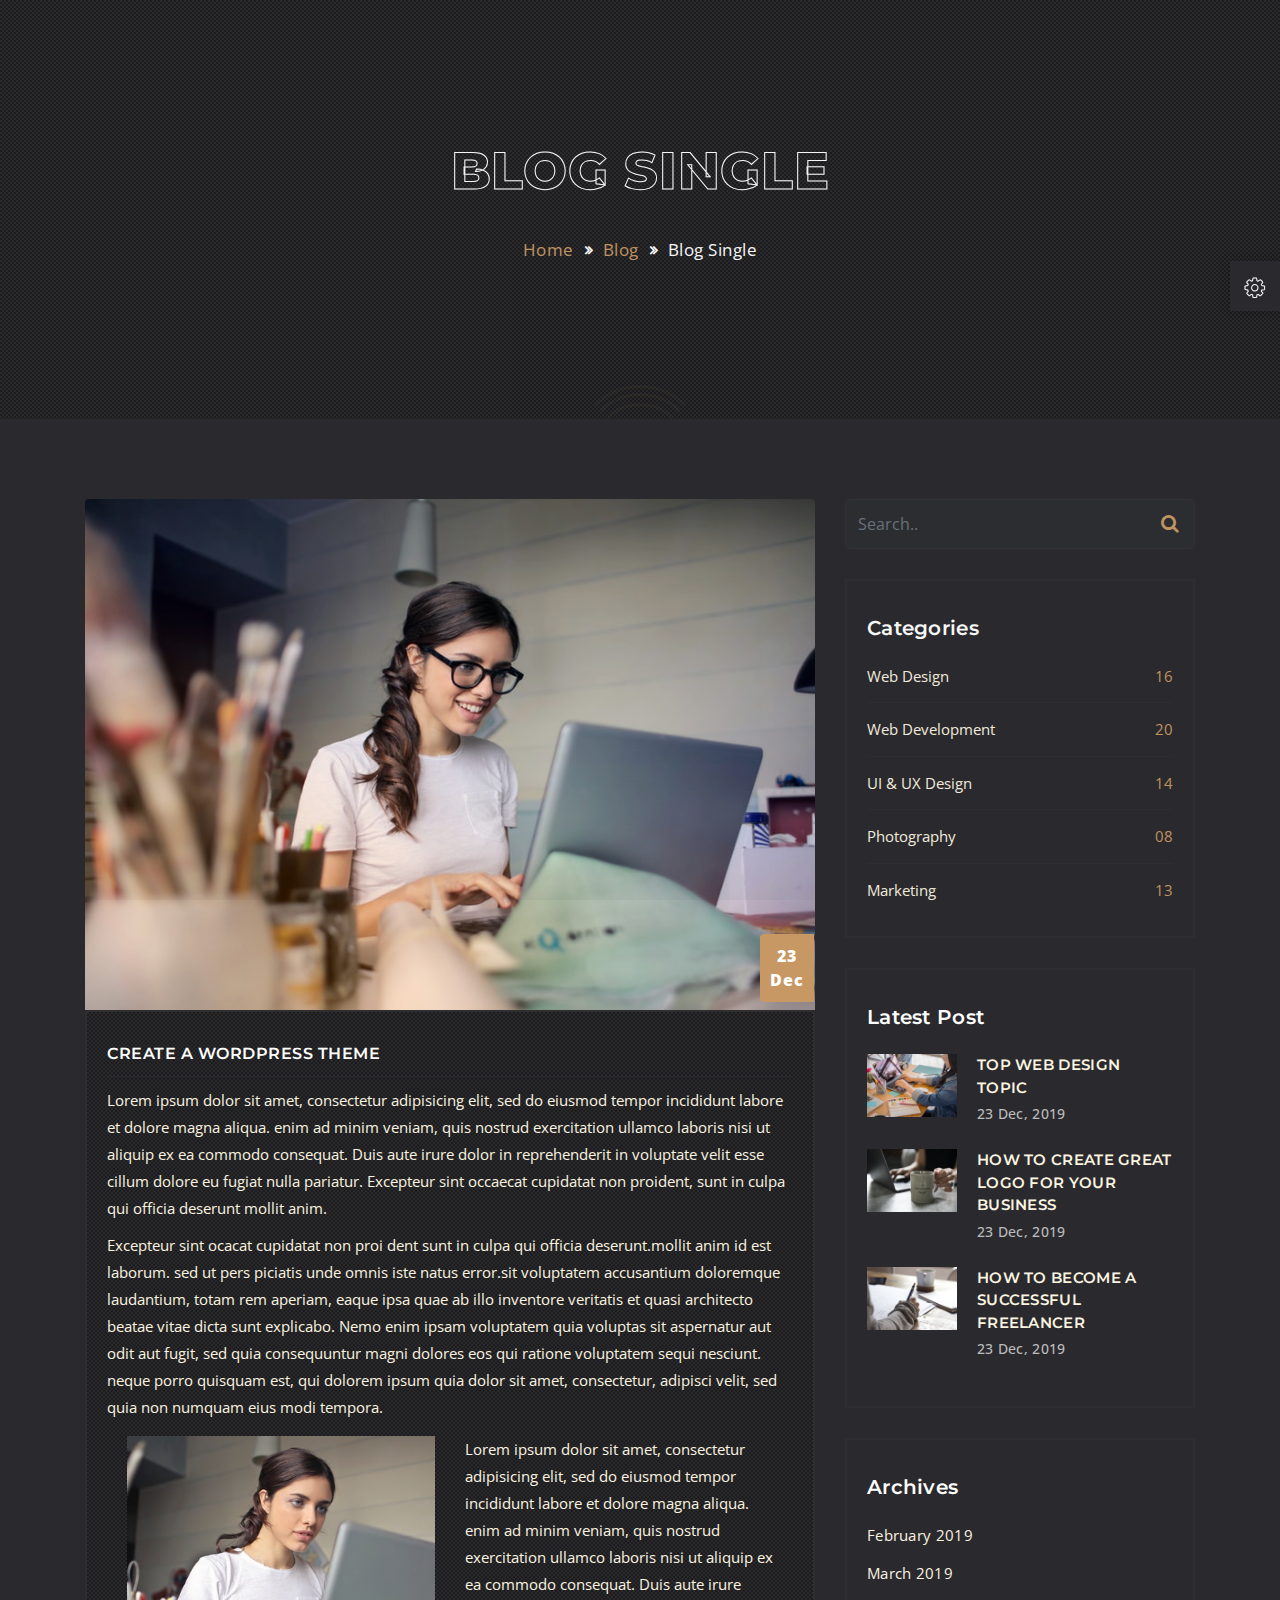
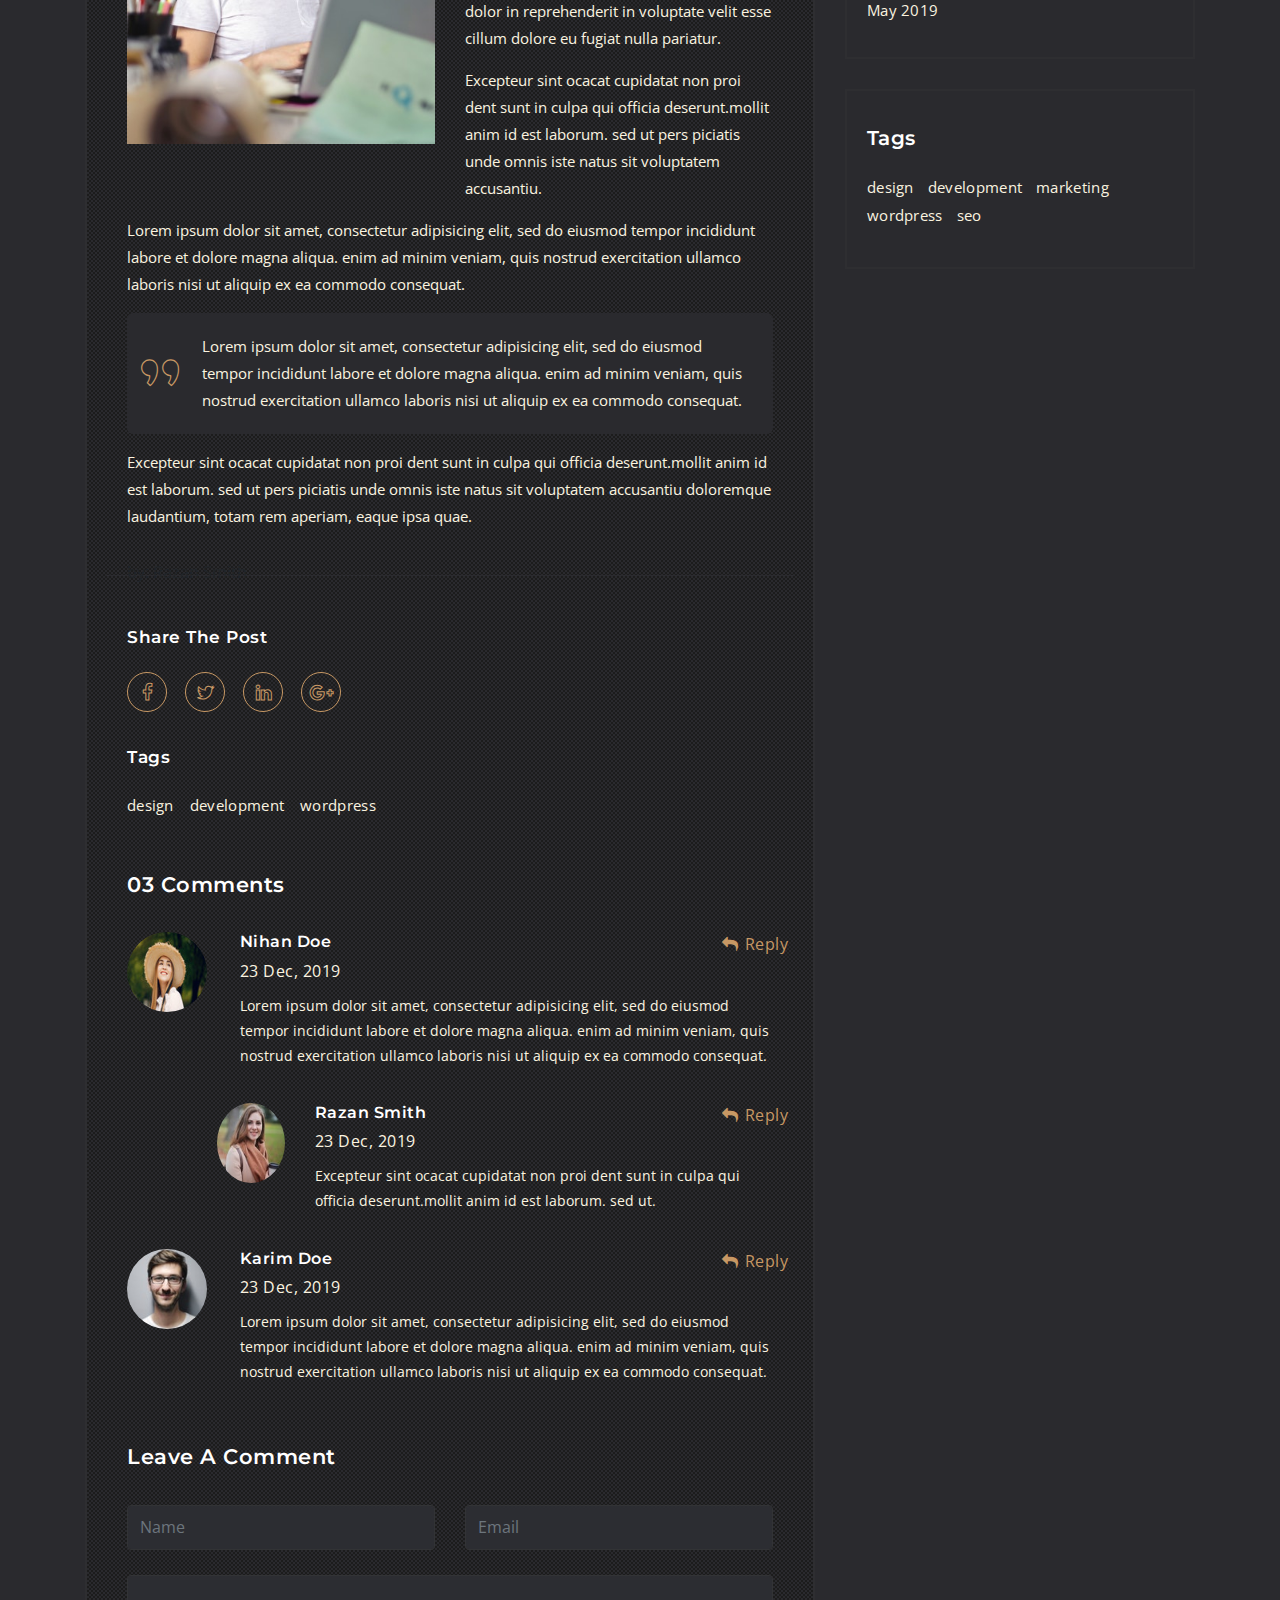
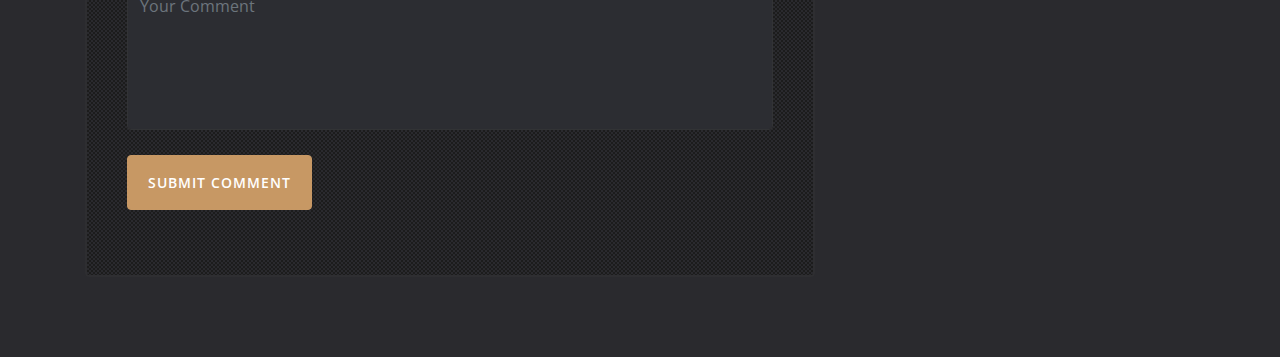
<file: blog-single.html>
<!DOCTYPE html>
<html lang="en">
    
<!-- Mirrored from hasnaanajmi.com/env/Evet/blog-single.html by HTTrack Website Copier/3.x [XR&CO'2014], Wed, 10 Aug 2022 07:41:16 GMT -->
<head>
        <meta charset="utf-8">
        <meta http-equiv="X-UA-Compatible" content="IE=edge">
        <meta name="viewport" content="width=device-width, initial-scale=1">
        <meta name="description" content="Evet - Personal Portfolio">
        <meta name="keywords" content="Html, Css, jQuery, JavaScript, Evet, responsive, onepage, personal, Portfolio, design, creative, template">
        
        <!-- Title -->
        <title>Evet - Personal Portfolio</title>
        <!-- Favicon --> 
        <link rel="icon" href="images/icon.png">
        <!-- Google Fonts -->
        <link rel="stylesheet" href="https://fonts.googleapis.com/css?family=Open+Sans:400,600,700">
        <link rel="stylesheet" href="https://fonts.googleapis.com/css?family=Montserrat:300,400,600,800">
                
        <!-- Font Awesome Css -->
        <link rel="stylesheet" href="css/font-awesome.min.css">
		<!-- Flaticon -->
        <link rel="stylesheet" href="fonts/flaticon.css">
        <!-- Bootstrap 4 Css -->
        <link rel="stylesheet" href="css/bootstrap.min.css">
        <!-- Main Style Css -->
        <link rel="stylesheet" href="css/main.css">
		<!-- Inner Pages Style Css -->
        <link rel="stylesheet" href="css/inner-pages.css">
		<!-- Colors Css -->
        <link rel="stylesheet" href="css/colors/gold_color.css">
        
        <!--[if lt IE 9]>
        <script src="js/html5shiv.min.js"></script>
        <script src="js/respond.min.js"></script>
        <![endif]-->
       
    </head>
    <body>
        
        <!-- ========== Start Loading ========== -->
        
        <div class="preloader">
            <div class="loading-inner">
            </div>
        </div>

        <!-- ========== End Loading ========== -->
		
		<!-- ========== Start Color Switcher ========== -->
        
        <div class="switch-button"><i class="fa fa-cog fa-spin"></i></div>
        <div class="switched-styles">
            <h4>Color Switcher</h4>
            <ul class="list-unstyled">
                <li data-color="gold"></li>
                <li data-color="yellow"></li>
                <li data-color="orange"></li>
                <li data-color="green"></li>
                <li data-color="red"></li>
                <li data-color="blue"></li>
                <li data-color="purble"></li>
                <li data-color="rose"></li>
            </ul>
            <div class="hide-button">&times;</div>
        </div>
        
        <!-- ========== End Color Switcher ========== -->
        
        <!-- ========== Start Page Title ========== -->

        <div class="page-title" id="page-title">
				<div class="container">
				<div class="content">
					<h2>Blog Single</h2>
                    <ul class="list-unstyled">
                        <li><a href="index-2.html">Home</a></li>
                        <li class="two"><a href="blog.html">Blog</a></li>
                        <li>Blog Single</li>
                    </ul>
				</div>
			</div>
        </div>

        <!-- ========== End Page Title ========== -->
		
		<!-- ========== Start Blog single ========== -->
        
        <div class="blog" id="blog">
            <div class="container">
				<div class="row">
					<div class="col-lg-8 col-sm-12">
						<div class="blog-single">
							<div class="post">
								<!-- Post Image -->
								<div class="post-img">
									<img src="images/blog/1.jpg" class="img-fluid" alt="">
								</div>
								<!-- Post Content -->
								<div class="post-content">
									<div class="post-title">
										<a href="#"><h4>Create a wordpress theme</h4></a>
									</div>
									<div class="post-text">
										<p>Lorem ipsum dolor sit amet, consectetur adipisicing elit, sed do eiusmod tempor incididunt labore et dolore magna aliqua. enim ad minim veniam, quis nostrud exercitation ullamco laboris nisi ut aliquip ex ea commodo consequat. Duis aute irure dolor in reprehenderit in voluptate velit esse cillum dolore eu fugiat nulla pariatur. Excepteur sint occaecat cupidatat non proident, sunt in culpa qui officia deserunt mollit anim.</p>
										<p>Excepteur sint ocacat cupidatat non proi dent sunt in culpa qui officia deserunt.mollit anim id est laborum. sed ut pers piciatis unde omnis iste natus error.sit voluptatem accusantium doloremque laudantium, totam rem aperiam, eaque ipsa quae ab illo inventore veritatis et quasi architecto beatae vitae dicta sunt explicabo. Nemo enim ipsam voluptatem quia voluptas sit aspernatur aut odit aut fugit, sed quia consequuntur magni dolores eos qui ratione voluptatem sequi nesciunt. neque porro quisquam est, qui dolorem ipsum quia dolor sit amet, consectetur, adipisci velit, sed quia non numquam eius modi tempora.</p>
									</div>
									<div class="more-details">
										<div class="row">
											<div class="col-sm-6 col-xs-12">
												<div class="image">
													<img src="images/blog/5.jpg" class="img-fluid" alt="">
												</div>
											</div>
											<div class="col-sm-6 col-xs-12">
												<p>Lorem ipsum dolor sit amet, consectetur adipisicing elit, sed do eiusmod tempor incididunt labore et dolore magna aliqua. enim ad minim veniam, quis nostrud exercitation ullamco laboris nisi ut aliquip ex ea commodo consequat. Duis aute irure dolor in reprehenderit in voluptate velit esse cillum dolore eu fugiat nulla pariatur.</p>
												<p>Excepteur sint ocacat cupidatat non proi dent sunt in culpa qui officia deserunt.mollit anim id est laborum. sed ut pers piciatis unde omnis iste natus sit voluptatem accusantiu.</p>
											</div>
										</div>
										<p>Lorem ipsum dolor sit amet, consectetur adipisicing elit, sed do eiusmod tempor incididunt labore et dolore magna aliqua. enim ad minim veniam, quis nostrud exercitation ullamco laboris nisi ut aliquip ex ea commodo consequat.</p>
										<blockquote>
											<i class="flaticon-right-quote"></i>
											<p>Lorem ipsum dolor sit amet, consectetur adipisicing elit, sed do eiusmod tempor incididunt labore et dolore magna aliqua. enim ad minim veniam, quis nostrud exercitation ullamco laboris nisi ut aliquip ex ea commodo consequat.</p>
										</blockquote>
										<p>Excepteur sint ocacat cupidatat non proi dent sunt in culpa qui officia deserunt.mollit anim id est laborum. sed ut pers piciatis unde omnis iste natus sit voluptatem accusantiu doloremque laudantium, totam rem aperiam, eaque ipsa quae.</p>
									</div>
									<ul class="post-info list-unstyled">
										<li class="pull-left">by: <span>Razan Smith</span></li>
									</ul>
									<div class="post-date"><span>23</span>Dec</div>
									<div class="post-footer">
										<div class="post-share">
											<h5>Share The Post</h5>
											<ul class="list-unstyled social-media">
												<li><a href="#"><i class="fa fa-facebook"></i></a></li>
												<li><a href="#"><i class="fa fa-twitter"></i></a></li>
												<li><a href="#"><i class="fa fa-linkedin"></i></a></li>
												<li><a href="#"><i class="fa fa-google-plus"></i></a></li>
											</ul>
										</div>
										<div class="post-tags">
											<h5>Tags</h5>
											<ul class="tags-list list-unstyled">
												<li>
													<a href="#">design</a>
												</li>
												<li>
													<a href="#">development</a>
												</li>
												<li>
													<a href="#">wordpress</a>
												</li>
											</ul>
										</div>
									</div>
									<div class="post-comments">
										<h3>03 Comments</h3>
										<div class="post-comment">
											<div class="row">
												<div class="col-sm-2">
													<div class="comment-image">
														<img src="images/comments/1.jpg" class="img-fluid" alt="">
													</div>
												</div>
												<div class="col-sm-10">
													<h4>Nihan Doe</h4>
													<span>23 Dec, 2019</span>
													<a class="reply-btn" href="#"><i class="fa fa-reply"></i>Reply</a>
													<p>Lorem ipsum dolor sit amet, consectetur adipisicing elit, sed do eiusmod tempor incididunt labore et dolore magna aliqua. enim ad minim veniam, quis nostrud exercitation ullamco laboris nisi ut aliquip ex ea commodo consequat.</p>
												</div>
											</div>
										</div>
										<div class="post-comment reply">
											<div class="row">
												<div class="col-sm-2">
													<div class="comment-image">
														<img src="images/comments/2.jpg" class="img-fluid" alt="">
													</div>
												</div>
												<div class="col-sm-10">
													<h4>Razan Smith</h4>
													<span>23 Dec, 2019</span>
													<a class="reply-btn" href="#"><i class="fa fa-reply"></i>Reply</a>
													<p>Excepteur sint ocacat cupidatat non proi dent sunt in culpa qui officia deserunt.mollit anim id est laborum. sed ut.</p>
												</div>
											</div>
										</div>
										<div class="post-comment">
											<div class="row">
												<div class="col-sm-2">
													<div class="comment-image">
														<img src="images/comments/3.jpg" class="img-fluid" alt="">
													</div>
												</div>
												<div class="col-sm-10">
													<h4>Karim Doe</h4>
													<span>23 Dec, 2019</span>
													<a class="reply-btn" href="#"><i class="fa fa-reply"></i>Reply</a>
													<p>Lorem ipsum dolor sit amet, consectetur adipisicing elit, sed do eiusmod tempor incididunt labore et dolore magna aliqua. enim ad minim veniam, quis nostrud exercitation ullamco laboris nisi ut aliquip ex ea commodo consequat.</p>
												</div>
											</div>
										</div>
									</div>
									<div class="post-form">
										<h3>Leave a Comment</h3>
										<form action="#" method="post">
											<div class="row">
												<div class="col-sm-6 col-xs-12">
													<div class="form-group">
														<input type="text" class="form-control" name="name" placeholder="Name" required>
													</div>
												</div>
												<div class="col-sm-6 col-xs-12">
													<div class="form-group">
														<input type="email" class="form-control" name="email" placeholder="Email" required>
													</div>
												</div>
												<div class="col-sm-12 col-xs-12">
													<div class="form-group">
														<textarea class="form-control" name="message" placeholder="Your Comment" required></textarea>
													</div>
												</div>
												<div class="col-sm-12 col-xs-12">
													<button class="main-btn" type="submit" name="comment">Submit Comment</button>
												</div>
											</div>
										</form>
									</div>
								</div>
							</div>
						</div>
					</div>
					<div class="col-lg-4 col-sm-12">
						<div class="blog-sidebar">
							<div class="sidebar-search">
								<form action="#" method="post">
									<div class="form-group">
										<input type="search" class="form-control" name="search-field" placeholder="Search.." required>
										<button class="search-btn" type="submit"><i class="fa fa-search"></i></button>
									</div>
								</form>
							</div>
							<div class="sidebar-categories">
								<h4>Categories</h4>
								<ul class="categories-list list-unstyled">
									<li>
										<a href="#">Web Design <span>16</span></a>
									</li>
									<li>
										<a href="#">Web Development <span>20</span></a>
									</li>
									<li>
										<a href="#">UI &amp; UX Design <span>14</span></a>
									</li>
									<li>
										<a href="#">Photography <span>08</span></a>
									</li>
									<li>
										<a href="#">Marketing <span>13</span></a>
									</li>
								</ul>
							</div>
							<div class="sidebar-posts">
								<h4>Latest Post</h4>
								<div class="post-inner">
									<div class="post-image">
										<img class="img-fluid" src="images/blog/2.jpg" alt>
									</div>
									<div class="post-info">
										<h5><a href="#">Top Web Design Topic</a></h5>
										<p>23 Dec, 2019</p>
									</div>
								</div>
								<div class="post-inner">
									<div class="post-image">
										<img class="img-fluid" src="images/blog/3.jpg" alt>
									</div>
									<div class="post-info">
										<h5><a href="#">How to create great logo for your business</a></h5>
										<p>23 Dec, 2019</p>
									</div>
								</div>
								<div class="post-inner">
									<div class="post-image">
										<img class="img-fluid" src="images/blog/4.jpg" alt>
									</div>
									<div class="post-info">
										<h5><a href="#">How to become a successful freelancer</a></h5>
										<p>23 Dec, 2019</p>
									</div>
								</div>
							</div>
							<div class="sidebar-archives">
								<h4>Archives</h4>
								<ul class="archives-list list-unstyled">
									<li>
										<a href="#">February 2019</a>
									</li>
									<li>
										<a href="#">March 2019</a>
									</li>
									<li>
										<a href="#">May 2019</a>
									</li>
								</ul>
							</div>
							<div class="sidebar-tags">
								<h4>Tags</h4>
								<ul class="tags-list list-unstyled">
									<li>
										<a href="#">design</a>
									</li>
									<li>
										<a href="#">development</a>
									</li>
									<li>
										<a href="#">marketing</a>
									</li>
									<li>
										<a href="#">wordpress</a>
									</li>
									<li>
										<a href="#">seo</a>
									</li>
								</ul>
							</div>
						</div>
					</div>
				</div>
            </div>
        </div>
        
        <!-- ========== End Blog single ========== -->
        
        <!-- ========== Js ========== -->

        <!-- jQuery -->
        <script src="js/jquery-3.2.1.min.js"></script>
        <!-- Popper Js  -->
    	<script src="js/popper.min.js"></script>
        <!-- Bootstrap 4 Js -->
        <script src="js/bootstrap.min.js"></script>
        <!-- Custom Js -->
        <script src="js/custom.js"></script>
    </body>

<!-- Mirrored from hasnaanajmi.com/env/Evet/blog-single.html by HTTrack Website Copier/3.x [XR&CO'2014], Wed, 10 Aug 2022 07:41:21 GMT -->
</html>
</file>
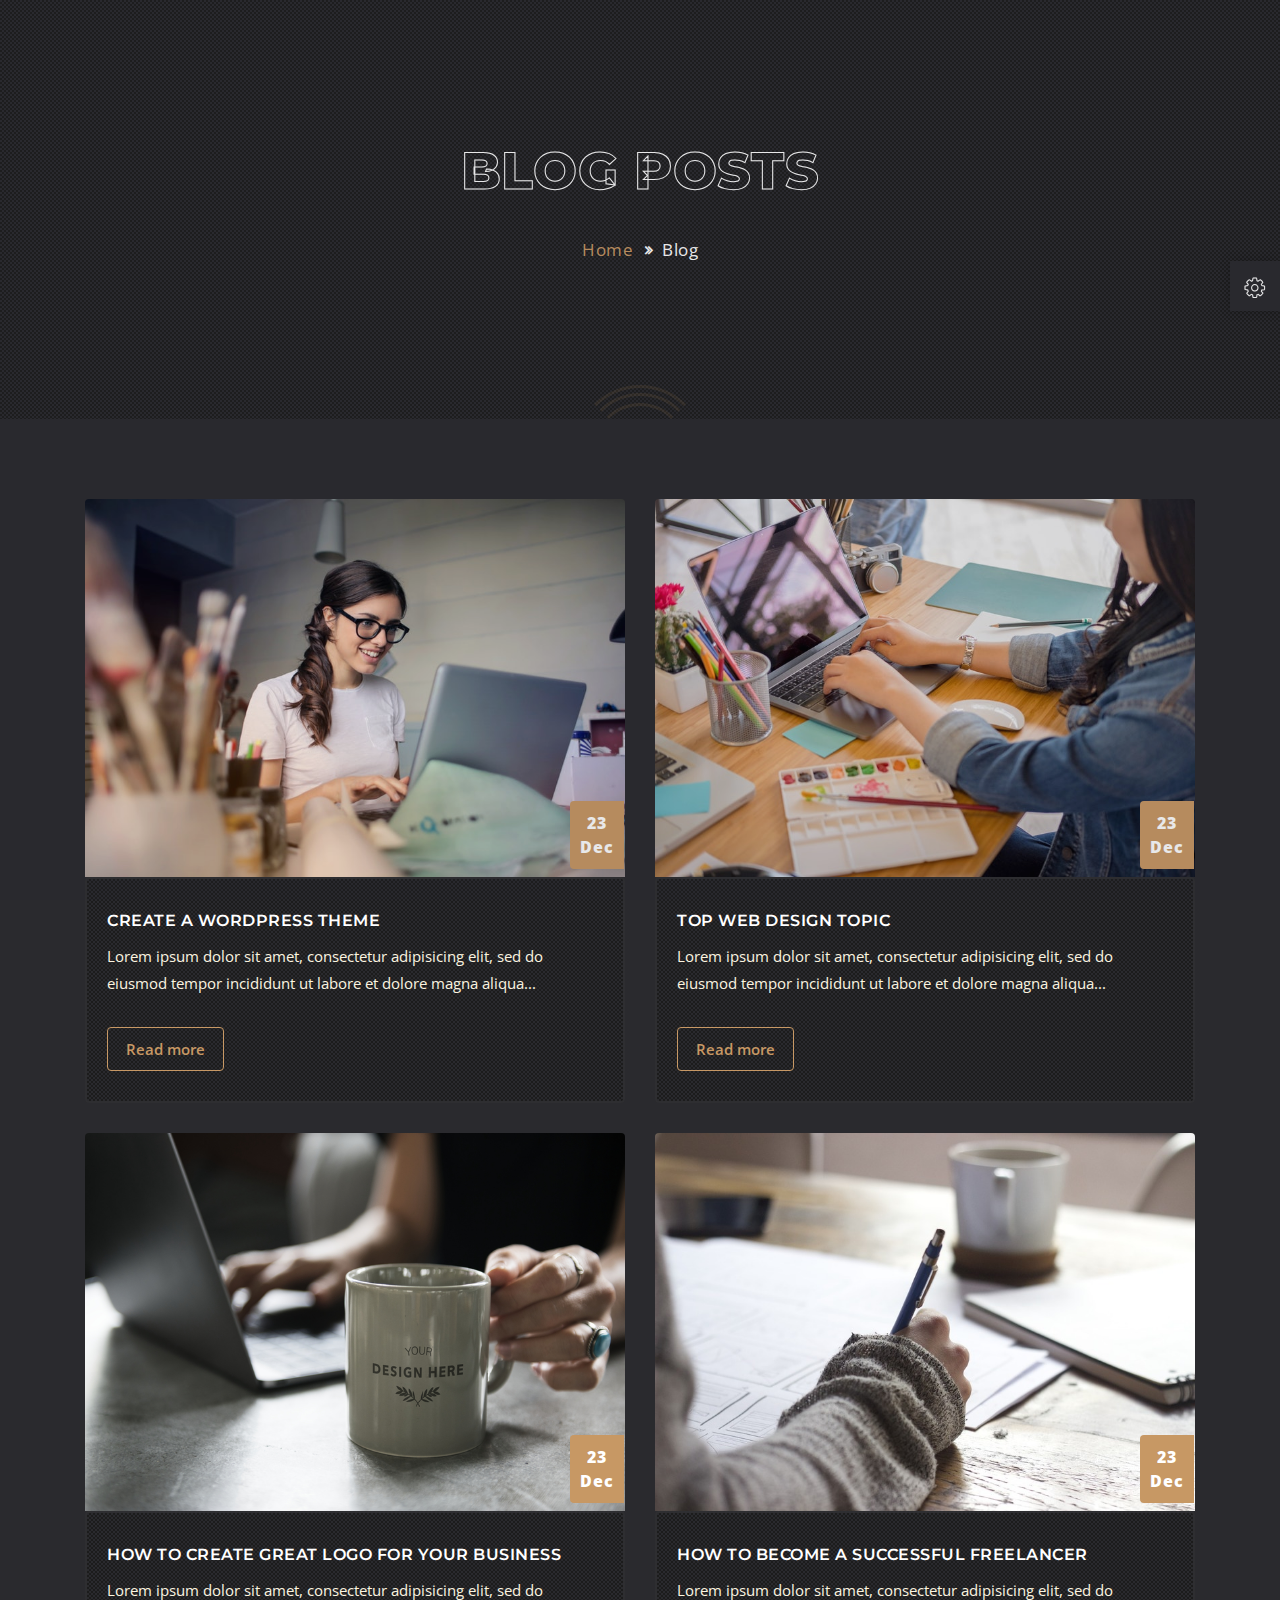
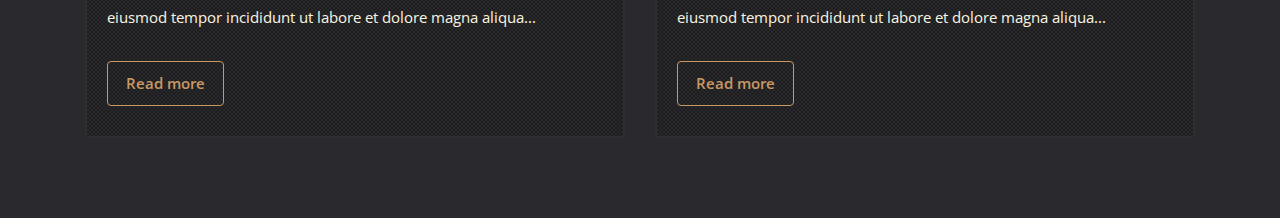
<file: blog.html>
<!DOCTYPE html>
<html lang="en">
    
<!-- Mirrored from hasnaanajmi.com/env/Evet/blog.html by HTTrack Website Copier/3.x [XR&CO'2014], Wed, 10 Aug 2022 07:41:21 GMT -->
<head>
        <meta charset="utf-8">
        <meta http-equiv="X-UA-Compatible" content="IE=edge">
        <meta name="viewport" content="width=device-width, initial-scale=1">
        <meta name="description" content="Evet - Personal Portfolio">
        <meta name="keywords" content="Html, Css, jQuery, JavaScript, Evet, responsive, onepage, personal, Portfolio, design, creative, template">
        
        <!-- Title -->
        <title>Evet - Personal Portfolio</title>
        <!-- Favicon --> 
        <link rel="icon" href="images/icon.png">
        <!-- Google Fonts -->
        <link rel="stylesheet" href="https://fonts.googleapis.com/css?family=Open+Sans:400,600,700">
        <link rel="stylesheet" href="https://fonts.googleapis.com/css?family=Montserrat:300,400,600,800">
                
        <!-- Font Awesome Css -->
        <link rel="stylesheet" href="css/font-awesome.min.css">
		<!-- Flaticon -->
        <link rel="stylesheet" href="fonts/flaticon.css">
        <!-- Bootstrap 4 Css -->
        <link rel="stylesheet" href="css/bootstrap.min.css">
        <!-- Main Style Css -->
        <link rel="stylesheet" href="css/main.css">
		<!-- Inner Pages Style Css -->
        <link rel="stylesheet" href="css/inner-pages.css">
		<!-- Colors Css -->
        <link rel="stylesheet" href="css/colors/gold_color.css">
        
        <!--[if lt IE 9]>
        <script src="js/html5shiv.min.js"></script>
        <script src="js/respond.min.js"></script>
        <![endif]-->
       
    </head>
    <body>
        
        <!-- ========== Start Loading ========== -->
        
        <div class="preloader">
            <div class="loading-inner">
            </div>
        </div>

        <!-- ========== End Loading ========== -->
		
		<!-- ========== Start Color Switcher ========== -->
        
        <div class="switch-button"><i class="fa fa-cog fa-spin"></i></div>
        <div class="switched-styles">
            <h4>Color Switcher</h4>
            <ul class="list-unstyled">
                <li data-color="gold"></li>
                <li data-color="yellow"></li>
                <li data-color="orange"></li>
                <li data-color="green"></li>
                <li data-color="red"></li>
                <li data-color="blue"></li>
                <li data-color="purble"></li>
                <li data-color="rose"></li>
            </ul>
            <div class="hide-button">&times;</div>
        </div>
        
        <!-- ========== End Color Switcher ========== -->
        
        <!-- ========== Start Page Title ========== -->

        <div class="page-title" id="page-title">
				<div class="container">
				<div class="content">
					<h2>Blog Posts</h2>
					<ul class="list-unstyled">
						<li><a href="index-2.html">Home</a></li>
						<li>Blog</li>
					</ul>
				</div>
			</div>
        </div>

        <!-- ========== End Page Title ========== -->
		
		<!-- ========== Start Blog ========== -->
        
			<div class="blog" id="blog">
				<div class="container">
					<div class="row">
						<!-- New Item -->
						<div class="col-md-6">
							<div class="post">
								<!-- Post Image -->
								<div class="post-img">
									<img src="images/blog/1.jpg" class="img-fluid" alt="">
								</div>
								<!-- Post Content -->
								<div class="post-content">
									<div class="post-title">
										<a href="blog-single.html" target="_blank"><h4>Create a wordpress theme</h4></a>
									</div>
									<div class="post-text">
										<p>Lorem ipsum dolor sit amet, consectetur adipisicing elit, sed do eiusmod tempor incididunt ut labore et dolore magna aliqua...</p>
									</div>
									<div class="post-date"><span>23</span>Dec</div>
									<a href="blog-single.html" target="_blank" class="post-more">Read more</a>
								</div>
							</div>
						</div>
						<!-- New Item -->
						<div class="col-md-6">
							<div class="post">
								<!-- Post Image -->
								<div class="post-img">
									<img src="images/blog/2.jpg" class="img-fluid" alt="">
								</div>
								<!-- Post Content -->
								<div class="post-content">
									<div class="post-title">
										<a href="blog-single.html" target="_blank"><h4>Top Web Design Topic</h4></a>
									</div>
									<div class="post-text">
										<p>Lorem ipsum dolor sit amet, consectetur adipisicing elit, sed do eiusmod tempor incididunt ut labore et dolore magna aliqua...</p>
									</div>
									<div class="post-date"><span>23</span>Dec</div>
									<a href="blog-single.html" target="_blank" class="post-more">Read more</a>
								</div>
							</div>
						</div>
						<!-- New Item -->
						<div class="col-md-6">
							<div class="post">
								<!-- Post Image -->
								<div class="post-img">
									<img src="images/blog/3.jpg" class="img-fluid" alt="">
								</div>
								<!-- Post Content -->
								<div class="post-content">
									<div class="post-title">
										<a href="blog-single.html" target="_blank"><h4>How to Create Great Logo for Your Business</h4></a>
									</div>
									<div class="post-text">
										<p>Lorem ipsum dolor sit amet, consectetur adipisicing elit, sed do eiusmod tempor incididunt ut labore et dolore magna aliqua...</p>
									</div>
									<div class="post-date"><span>23</span>Dec</div>
									<a href="blog-single.html" target="_blank" class="post-more">Read more</a>
								</div>
							</div>
						</div>
						<!-- New Item -->
						<div class="col-md-6">
							<div class="post">
								<!-- Post Image -->
								<div class="post-img">
									<img src="images/blog/4.jpg" class="img-fluid" alt="">
								</div>
								<!-- Post Content -->
								<div class="post-content">
									<div class="post-title">
										<a href="blog-single.html" target="_blank"><h4>How to become a successful freelancer</h4></a>
									</div>
									<div class="post-text">
										<p>Lorem ipsum dolor sit amet, consectetur adipisicing elit, sed do eiusmod tempor incididunt ut labore et dolore magna aliqua...</p>
									</div>
									<div class="post-date"><span>23</span>Dec</div>
									<a href="blog-single.html" target="_blank" class="post-more">Read more</a>
								</div>
							</div>
						</div>
					</div>
				</div>
			</div>

			<!-- ========== End Blog ========== -->
        
        <!-- ========== Js ========== -->

        <!-- jQuery -->
        <script src="js/jquery-3.2.1.min.js"></script>
        <!-- Popper Js  -->
    	<script src="js/popper.min.js"></script>
        <!-- Bootstrap 4 Js -->
        <script src="js/bootstrap.min.js"></script>
        <!-- Custom Js -->
        <script src="js/custom.js"></script>
    </body>

<!-- Mirrored from hasnaanajmi.com/env/Evet/blog.html by HTTrack Website Copier/3.x [XR&CO'2014], Wed, 10 Aug 2022 07:41:21 GMT -->
</html>
</file>
<file: fonts/flaticon.css>
/*
  	Flaticon icon font: Flaticon
  	Creation date: 06/12/2019 20:10
  	*/

@font-face {
  font-family: "Flaticon";
  src: url("Flaticon.eot");
  src: url("Flaticond41d.eot?#iefix") format("embedded-opentype"),
       url("Flaticon.woff2") format("woff2"),
       url("Flaticon.woff") format("woff"),
       url("Flaticon.ttf") format("truetype"),
       url("Flaticon.svg#Flaticon") format("svg");
  font-weight: normal;
  font-style: normal;
}

@media screen and (-webkit-min-device-pixel-ratio:0) {
  @font-face {
    font-family: "Flaticon";
    src: url("Flaticon.svg#Flaticon") format("svg");
  }
}

[class^="flaticon-"]:before, [class*=" flaticon-"]:before,
[class^="flaticon-"]:after, [class*=" flaticon-"]:after {   
  font-family: Flaticon;
        font-size: 20px;
font-style: normal;
margin-left: 20px;
}

.flaticon-web-programming:before { content: "\f100"; }
.flaticon-coding:before { content: "\f101"; }
.flaticon-creativity:before { content: "\f102"; }
.flaticon-analysis:before { content: "\f103"; }
.flaticon-technical-support:before { content: "\f104"; }
.flaticon-ux:before { content: "\f105"; }
.flaticon-ui:before { content: "\f106"; }
.flaticon-right-quote:before { content: "\f107"; }
.flaticon-global-network:before { content: "\f108"; }
.flaticon-location:before { content: "\f109"; }
.flaticon-email:before { content: "\f10a"; }
.flaticon-call:before { content: "\f10b"; }
</file>
<file: css/main.css>
/*-----------------------------------------------------------------
Template Name  : Evet - Personal Portfolio 
Author         : HasnaaDesign
Version        : 1.0
Primary Use    : Personal, Porfolio
-----------------------------------------------------------------*/
/*-----------------------------------------------------------------
Table Of Contents
--------------------------------
 1. Global Styles
 2. Loading
 3. Color Switcher
 4. Navbar
 5. Home
 6. About Me
 7. Services
 8. Skills
 9. Resume
 10. Portfolio
 11. Blog
 12. Contact
 13. Media Queries
-----------------------------------------------------------------*/

/* --------------------------------------
   1. Global Styles
-----------------------------------------*/

* {
  -webkit-transition: all 0.4s ease-in-out;
  -moz-transition: all 0.4s ease-in-out;
  -o-transition: all 0.4s ease-in-out;
  -ms-transition: all 0.4s ease-in-out;
  transition: all 0.4s ease-in-out;
}

*,
*:after,
*:before {
  -webkit-box-sizing: border-box;
  -moz-box-sizing: border-box;
  box-sizing: border-box;
}

body {
  font-family: 'Open Sans', sans-serif;
  background-color: #141415;
  overflow-x: hidden;
}

h1,
h2,
h3,
h4,
h5,
h6 {
  font-family: 'Montserrat', sans-serif;
  margin: 0;
  padding: 0;
}

a,
a:hover,
a:focus,
a:active {
  color: #fff;
  text-decoration: none;
}

/*=========== Typography ============*/
h1 {
  font-size: 60px;
  font-weight: 800;
}

h2 {
  font-size: 50px;
  font-weight: 600;
}

h3 {
  font-size: 30px;
  font-weight: 600;
}

h4 {
  font-size: 18px;
  font-weight: 400;
}

h5 {
  font-size: 16px;
  font-weight: 400;
}

h6 {
  font-size: 15px;
  font-weight: 400;
}

/*=========== My Classes ============*/
.main-title {
  margin-bottom: 55px;
}

.main-title h3 {
  color: transparent;
  -webkit-text-stroke: 1px #4d4d4e;
  font-weight: 800;
  letter-spacing: 0.7px;
  font-size: 30px;
  text-transform: uppercase;
  margin-bottom: 5px;
}

.main-title h2 {
  position: relative;
  display: inline-block;
  color: #fbf4e0;
  font-weight: 800;
  font-size: 45px;
  line-height: 1;
  letter-spacing: 0.7px;
  text-transform: uppercase;
  padding-bottom: 13px;
}

.main-title h2:after {
  content: '';
  position: absolute;
  bottom: 0;
  left: 0;
  width: 65px;
  height: 2px;
  background-color: #c79864;
}

.main-btn {
  position: relative;
  display: inline-block;
  min-width: 155px;
  color: #fff;
  padding: 16px 0;
  font-size: 14px;
  font-weight: 600;
  text-transform: uppercase;
  letter-spacing: 1px;
  text-align: center;
  background-color: #c79864;
  border: 1px solid #c79864;
  border-radius: 4px;
  outline: none;
  -webkit-transition: all 0.4s ease-in-out;
  -moz-transition: all 0.4s ease-in-out;
  -o-transition: all 0.4s ease-in-out;
  -ms-transition: all 0.4s ease-in-out;
  transition: all 0.4s ease-in-out;
}

.main-btn:hover {
  color: #c79864;
  background: transparent;
}

.no-padding {
  padding: 0;
}

.page-content {
  position: relative;
}

section {
  position: absolute;
  background: #2a2a2e;
  top: 24px;
  left: 24px;
  width: calc(100% - 48px);
  height: calc(100vh - 48px);
  z-index: 0;
  -webkit-transform: scale(0);
  -moz-transform: scale(0);
  -ms-transform: scale(0);
  -o-transform: scale(0);
  transform: scale(0);
  opacity: 0;
  overflow: hidden;
  overflow-y: auto;
}

section.active {
  -webkit-transform: scale(1);
  -moz-transform: scale(1);
  -ms-transform: scale(1);
  -o-transform: scale(1);
  transform: scale(1);
  opacity: 1;
  z-index: 1;
}

::-webkit-scrollbar {
  width: 5px;
  height: 7px;
}

::-webkit-scrollbar-track {
  border-radius: 20px;
}

::-webkit-scrollbar-thumb {
  border-radius: 10px;
  background: #36363a;
}

/* --------------------------------------
   2. Loading
-----------------------------------------*/

.preloader {
  position: fixed;
  top: 0;
  left: 0;
  width: 100%;
  height: 100%;
  z-index: 999999;
  background: #2a2a2e;
}

.preloader .loading-inner {
  position: relative;
  left: 50%;
  top: 50%;
  width: 130px;
  height: 130px;
  margin: -65px 0 0 -65px;
  border-radius: 50%;
  border: 3px solid transparent;
  border-top-color: #c79864;
  -webkit-animation: spin 2s linear infinite;
  animation: spin 2s linear infinite;
}

.preloader .loading-inner:before,
.preloader .loading-inner:after {
  content: '';
  position: absolute;
  top: 5px;
  left: 5px;
  right: 5px;
  bottom: 5px;
  border-radius: 50%;
  border: 3px solid transparent;
  border-top-color: #c79864;
  -webkit-animation: spin 3s linear infinite;
  animation: spin 3s linear infinite;
}

.preloader .loading-inner:after {
  top: 15px;
  left: 15px;
  right: 15px;
  bottom: 15px;
  -webkit-animation: spin 1.5s linear infinite;
  animation: spin 1.5s linear infinite;
}

@-webkit-keyframes spin {
  0% {
    -webkit-transform: rotate(0deg);
    -moz-transform: rotate(0deg);
    -ms-transform: rotate(0deg);
    -o-transform: rotate(0deg);
    transform: rotate(0deg);
  }

  100% {
    -webkit-transform: rotate(360deg);
    -moz-transform: rotate(360deg);
    -ms-transform: rotate(360deg);
    -o-transform: rotate(360deg);
    transform: rotate(360deg);
  }
}

@keyframes spin {
  0% {
    -webkit-transform: rotate(0deg);
    -moz-transform: rotate(0deg);
    -ms-transform: rotate(0deg);
    -o-transform: rotate(0deg);
    transform: rotate(0deg);
  }

  100% {
    -webkit-transform: rotate(360deg);
    -moz-transform: rotate(360deg);
    -ms-transform: rotate(360deg);
    -o-transform: rotate(360deg);
    transform: rotate(360deg);
  }
}

/* --------------------------------------
   3. Color Switcher
-----------------------------------------*/

.switch-button {
  position: fixed;
  top: 29%;
  right: 0;
  width: 50px;
  height: 50px;
  line-height: 58px;
  text-align: center;
  z-index: 99999;
  background: #2a2a2e;
  color: transparent;
  -webkit-text-stroke: 1px #fff;
  cursor: pointer;
  box-shadow: 0 0 10px rgba(0, 0, 0, 0.2);
  -webkit-transition: all 0.6s ease-in-out;
  -moz-transition: all 0.6s ease-in-out;
  -o-transition: all 0.6s ease-in-out;
  -ms-transition: all 0.6s ease-in-out;
  transition: all 0.6s ease-in-out;
}

.switch-button.hide {
  right: -100%;
}

.switch-button i {
  font-size: 23px;
}

.switched-styles {
  position: fixed;
  top: 29%;
  right: -100%;
  width: 240px;
  z-index: 9999;
  background: #2a2a2e;
  color: #fff;
  border-radius: 4px 0 0 4px;
  padding: 16px;
  box-shadow: 0 0 10px rgba(0, 0, 0, 0.2);
  -webkit-transition: all 0.6s ease-in-out;
  -moz-transition: all 0.6s ease-in-out;
  -o-transition: all 0.6s ease-in-out;
  -ms-transition: all 0.6s ease-in-out;
  transition: all 0.6s ease-in-out;
}

.switched-styles.show {
  right: 0;
}

.switched-styles h4 {
  display: inline-block;
  color: #fbf4e0;
  font-size: 14px;
  letter-spacing: 0.5px;
  line-height: 1;
  font-weight: 600;
  padding: 6px 0;
  border-bottom: 1px solid rgba(255, 255, 255, 0.05);
  text-transform: uppercase;
  margin: 0;
  margin-bottom: 20px;
}

.switched-styles ul {
  margin-bottom: 0;
}

.switched-styles ul li {
  display: inline-block;
  cursor: pointer;
  height: 28px;
  width: 38px;
  border-radius: 14px 0;
  margin: 4px 5px;
}

.switched-styles ul li[data-color='gold'] {
  background-color: #c79864;
}

.switched-styles ul li[data-color='yellow'] {
  background-color: #fdd05a;
}

.switched-styles ul li[data-color='orange'] {
  background-color: #f1a433;
}

.switched-styles ul li[data-color='green'] {
  background-color: #6b9839;
}

.switched-styles ul li[data-color='red'] {
  background-color: #fd5c55;
}

.switched-styles ul li[data-color='blue'] {
  background-color: #3b87ca;
}

.switched-styles ul li[data-color='purble'] {
  background-color: #9644e2;
}

.switched-styles ul li[data-color='rose'] {
  background-color: #e350b8;
}

.switched-styles .hide-button {
  position: absolute;
  top: 2px;
  right: 10px;
  font-size: 34px;
  cursor: pointer;
  color: #fbf4e0;
}

/* --------------------------------------
   4. Navbar
-----------------------------------------*/

.vertical-nav {
  position: fixed;
  top: 24px;
  left: 24px;
  width: 80px;
  height: calc(100vh - 48px);
  background: #2a2a2e;
  border-right: 2px solid #2c2d32;
  box-shadow: 0 0 10px rgba(0, 0, 0, 0.1);
  z-index: 9999;
}

.vertical-nav .logo {
  display: inline-block;
  width: 80px;
  height: 80px;
  line-height: 80px;
  text-align: center;
  font-size: 50px;
  font-weight: 800;
  background-color: #c79864;
  color: transparent;
  -webkit-text-stroke: 1px #fff;
  font-family: 'Montserrat', sans-serif;
}

.vertical-nav .toggle-menu {
  background-color: #2c2d32;
  display: inline-block;
  width: 80px;
  height: 80px;
  line-height: 80px;
  text-align: center;
  padding: 0 23px;
  border: none;
  outline: none;
  cursor: pointer;
}

.vertical-nav .toggle-menu .bar {
  display: block;
  width: 34px;
  height: 2px;
  background-color: #c79864;
}

.vertical-nav .toggle-menu .bar:nth-child(2) {
  width: 20px;
  margin: 8px 0;
  margin-left: 7px;
}

.vertical-nav.menu-active .toggle-menu .bar:first-child {
  -webkit-transform: rotate(45deg) translate(6px, 7px);
  -moz-transform: rotate(45deg) translate(6px, 7px);
  -ms-transform: rotate(45deg) translate(6px, 7px);
  -o-transform: rotate(45deg) translate(6px, 7px);
  transform: rotate(45deg) translate(6px, 7px);
}

.vertical-nav.menu-active .toggle-menu .bar:nth-child(2) {
  -webkit-transform: scale(0);
  -moz-transform: scale(0);
  -ms-transform: scale(0);
  -o-transform: scale(0);
  transform: scale(0);
}

.vertical-nav.menu-active .toggle-menu .bar:last-child {
  -webkit-transform: rotate(-45deg) translate(7px, -8px);
  -moz-transform: rotate(-45deg) translate(7px, -8px);
  -ms-transform: rotate(-45deg) translate(7px, -8px);
  -o-transform: rotate(-45deg) translate(7px, -8px);
  transform: rotate(-45deg) translate(7px, -8px);
}

.vertical-nav .copyright {
  position: absolute;
  letter-spacing: 0.8px;
  bottom: -55px;
  color: #fff;
  font-size: 15px;
  white-space: nowrap;
  margin: 0;
  line-height: 80px;
  -webkit-transform-origin: left top;
  -moz-transform-origin: left top;
  -o-transform-origin: left top;
  -ms-transform-origin: left top;
  transform-origin: left top;
  -webkit-transform: rotate(-90deg);
  -moz-transform: rotate(-90deg);
  -o-transform: rotate(-90deg);
  -ms-transform: rotate(-90deg);
  transform: rotate(-90deg);
}

.vertical-nav .copyright a {
  color: #c79864;
}

.vertical-nav .copyright i {
  color: #c79864;
  -webkit-transform: rotate(90deg);
  -moz-transform: rotate(90deg);
  -o-transform: rotate(90deg);
  -ms-transform: rotate(90deg);
  transform: rotate(90deg);
  margin-left: 2px;
}

.vertical-nav .mini-menu {
  position: absolute;
  top: 0;
  left: 80px;
  width: calc(100vw - 128px);
  visibility: hidden;
  opacity: 0;
  background: url('../images/bg-over.png') repeat #2a2a2e;
  margin: 0;
  -webkit-transform: scaleX(0);
  -moz-transform: scaleX(0);
  -o-transform: scaleX(0);
  transform: scaleX(0);
  -webkit-transform-origin: left;
  -moz-transform-origin: left;
  -o-transform-origin: left;
  transform-origin: left;
  transition-duration: 0.6s;
  overflow-y: auto;
}

.vertical-nav.menu-active .mini-menu {
  visibility: visible;
  opacity: 1;
  -webkit-transform: scaleX(1);
  -moz-transform: scaleX(1);
  -o-transform: scaleX(1);
  transform: scaleX(1);
}

.vertical-nav .mini-menu > ul li {
  font-size: 60px;
  font-weight: 600;
  font-family: 'Montserrat', sans-serif;
  opacity: 0;
  -webkit-transform: translateY(35px);
  -moz-transform: translateY(35px);
  -ms-transform: translateY(35px);
  -o-transform: translateY(35px);
  transform: translateY(35px);
}

.vertical-nav.menu-active .mini-menu > ul li {
  opacity: 1;
  -webkit-transform: translateY(0);
  -moz-transform: translateY(0);
  -ms-transform: translateY(0);
  -o-transform: translateY(0);
  transform: translateY(0);
}

.vertical-nav.menu-active .mini-menu > ul li:first-of-type {
  transition-delay: 0.2s;
}

.vertical-nav.menu-active .mini-menu > ul li:nth-of-type(2) {
  transition-delay: 0.4s;
}

.vertical-nav.menu-active .mini-menu > ul li:nth-of-type(3) {
  transition-delay: 0.6s;
}

.vertical-nav.menu-active .mini-menu > ul li:nth-of-type(4) {
  transition-delay: 0.8s;
}

.vertical-nav.menu-active .mini-menu > ul li:last-of-type {
  transition-delay: 1s;
}

.vertical-nav .mini-menu > ul li a {
  color: transparent;
  -webkit-text-stroke: 1px #fff;
}

.vertical-nav .mini-menu > ul li a:hover {
  color: #fff;
}

/* --------------------------------------
   5. Home
-----------------------------------------*/

.home .vheight {
  height: calc(100vh - 48px);
}

.home .home-img {
  position: relative;
  background: url('../images/home.jpg') center center no-repeat;
  background-size: cover;
}

.home .home-img:after {
  content: '';
  position: absolute;
  top: 0;
  left: 0;
  width: 100%;
  height: 100%;
  background: url('../images/pattern.png') center center repeat;
  opacity: 0.09;
}

.home .area-bg {
  background: url('../images/bg-over.png') repeat #2a2a2e;
}

.home .home-intro {
  position: relative;
}

.home .home-intro .home-info {
  width: 100%;
}

.home .home-intro h1 {
  color: transparent;
  -webkit-text-stroke: 1px #fff;
  font-size: 60px;
  letter-spacing: 1px;
  font-weight: 800;
  text-align: center;
  margin-bottom: 15px;
  text-transform: capitalize;
}

.home .home-intro .home-text {
  display: inline-block;
  width: 100%;
}

.home .home-intro .home-text p {
  position: relative;
  color: #fff;
  font-size: 24px;
  letter-spacing: 0.3px;
  text-align: center;
  margin: 0;
}

.home .home-intro .social-icons {
  text-align: center;
  margin-top: 25px;
  margin-bottom: 0;
}

.home .home-intro .social-icons li {
  display: inline-block;
  margin-right: 15px;
}

.home .home-intro .social-icons li a {
  display: inline-block;
  width: 40px;
  height: 40px;
  line-height: 40px;
  border-radius: 50%;
  text-align: center;
  font-size: 20px;
  border: 1px solid #c79864;
  color: transparent;
  -webkit-text-stroke: 1px #c79864;
  transition-duration: 0.2s;
}

.home .home-intro .social-icons li a:hover {
  color: #c79864;
}

.home .home-intro .main-btn {
  position: absolute;
  bottom: 20px;
  right: 10px;
}

/* --------------------------------------
   6. About Me
-----------------------------------------*/

.about-me {
  position: relative;
  padding-top: 60px;
  color: #fff;
}

.about-me .main-title {
  text-align: center;
}

.about-me .main-title h2:after {
  left: 50%;
  margin-left: -32.5px;
}

.about-me .about-image {
  padding: 7px;
  background: linear-gradient(
    -50deg,
    rgba(170, 170, 170, 0.1) 45%,
    transparent 25%
  );
  box-shadow: 0 0 10px rgba(0, 0, 0, 0.1);
}

.about-me .about-image img {
  opacity: 0.65;
}

.about-me .about-image img:hover {
  opacity: 1;
}

.about-me .about-info {
  margin-top: 36px;
}

.about-me .about-info h3 {
  position: relative;
  color: #fff;
  font-size: 22px;
  font-weight: 600;
  letter-spacing: 0.7px;
  line-height: 1.6;
  padding-bottom: 10px;
  margin-bottom: 25px;
}

.about-me .about-info h3:before {
  content: '';
  position: absolute;
  top: 100%;
  left: 0;
  height: 2px;
  width: 91px;
  background-color: #c79864;
}

.about-me .about-info > p {
  color: #d8d7d6;
  font-size: 15px;
  font-weight: 400;
  line-height: 1.8;
  margin-bottom: 25px;
}

.about-me .about-info .personal-info {
  padding: 30px 25px 15px;
  border: 2px solid #2e2e31;
  border-radius: 4px;
  background: url('../images/bg-over.png') repeat #2a2a2e;
  margin-bottom: 25px;
}

.about-me .about-info .personal-info p {
  font-size: 15px;
  color: #d8d7d6;
  letter-spacing: 0.4px;
  margin-bottom: 15px;
}

.about-me .about-info .personal-info p span {
  font-size: 16px;
  font-weight: 600;
}

/* --------------------------------------
   7. Services
-----------------------------------------*/

.services {
  padding-top: 60px;
}

.services .main-title h2 {
  font-size: 30px;
  letter-spacing: 1px;
}

.services .service {
  background: #2c2d32;
  padding: 25px 35px;
  border: 1px solid #303033;
  border-radius: 4px;
  margin-bottom: 30px;
}

.services .service:hover {
  border: 1px solid #c79864;
  box-shadow: 0 0 20px rgba(0, 0, 0, 0.12);
}

.services .service .number {
  position: absolute;
  top: 50%;
  left: 50%;
  z-index: 0;
  font-size: 6vw;
  font-weight: 600;
  opacity: 0;
  color: rgba(255, 255, 255, 0.02);
  -webkit-text-stroke: 1px rgba(255, 255, 255, 0.03);
  -moz-transform: translate(-50%, -50%) rotate(-45deg)
    scale3d(1, 1.15, 1.15);
  -ms-transform: translate(-50%, -50%) rotate(-45deg)
    scale3d(1, 1.15, 1.15);
  -o-transform: translate(-50%, -50%) rotate(-45deg)
    scale3d(1, 1.15, 1.15);
  transform: translate(-50%, -50%) rotate(-45deg)
    scale3d(1, 1.15, 1.15);
}

.services .service:hover .number {
  opacity: 1;
}

.services .service .service-icon i:before {
  font-size: 45px;
  color: #c79864;
  opacity: 0.9;
  margin-left: 0;
}

.services .service h4 {
  position: relative;
  z-index: 1;
  display: inline-block;
  color: #fff;
  font-size: 20px;
  letter-spacing: 1px;
  margin-bottom: 10px;
  margin-top: 10px;
  font-weight: 600;
  text-transform: capitalize;
}

.services .service p {
  position: relative;
  z-index: 1;
  line-height: 1.8;
  margin-bottom: 0;
  font-size: 15px;
  font-weight: 400;
  color: #d8d7d6;
}

/* --------------------------------------
   8. Skills
-----------------------------------------*/

.skills {
  background: url('../images/bg-over.png') repeat #2a2a2e;
  color: #fff;
  border: 2px solid #2e2e31;
  border-radius: 4px;
  margin-top: 30px;
  padding-top: 50px;
  padding-bottom: 10px;
}

.skills .progress-container {
  position: relative;
  margin-bottom: 50px;
}

.skills .progress-container .percent {
  position: absolute;
  top: -5px;
  width: 42px;
  height: 32px;
  line-height: 31px;
  text-align: center;
  font-size: 15px;
  color: #c79864;
  border: 1px solid #c79864;
  border-radius: 4px;
}

.skills .progress-container .percent:before {
  content: '';
  position: absolute;
  bottom: -5px;
  left: 50%;
  padding: 4px;
  background: url('../images/bg-over.png') repeat #2a2a2e;
  border: 1px solid #c79864;
  border-color: transparent #c79864 #c79864 transparent;
  transform: translateX(-50%) rotate(45deg);
}

.skills .progress-container h4 {
  font-size: 16px;
  text-transform: uppercase;
  margin-bottom: 17px;
}

.skills .progress-container .progress {
  height: 1px;
  background-color: #303135;
}

.skills .progress-container .progress .progress-bar {
  width: 0;
  background-color: #c79864;
  -webkit-transition: all 1.2s ease-in-out;
  -moz-transition: all 1.2s ease-in-out;
  -o-transition: all 1.2s ease-in-out;
  -ms-transition: all 1.2s ease-in-out;
  transition: all 1.2s ease-in-out;
}

/* --------------------------------------
   9. Resume
-----------------------------------------*/

.resume {
  padding-top: 60px;
  padding-bottom: 60px;
  color: #fff;
}

.resume .main-title h2 {
  font-size: 30px;
  letter-spacing: 1px;
}

.resume .resume-content {
  background-color: #2c2d32;
  border: 2px solid #2e2e31;
  border-radius: 4px;
  padding: 30px 35px 0;
}

.resume .resume-item {
  background-color: #2a2a2e;
  border: 2px solid #35353a;
  border-radius: 4px;
  padding: 30px 25px;
  text-align: center;
  margin-bottom: 30px;
}

.resume .resume-item h5 {
  background: url('../images/bg-over.png') repeat #2a2a2e;
  border: 1px solid #35353a;
  border-radius: 4px;
  color: #c79864;
  padding: 15px;
  font-size: 16px;
  font-weight: 600;
  letter-spacing: 0.2px;
  text-align: center;
  font-family: 'Open Sans', sans-serif;
}

.resume .resume-item .details p {
  color: #d8d7d6;
  font-size: 15px;
  font-weight: 400;
  line-height: 1.8;
  margin-top: 20px;
  margin-bottom: 0;
}

/* --------------------------------------
   10. Portfolio
-----------------------------------------*/

.portfolio {
  padding-top: 60px;
  padding-bottom: 30px;
}

.portfolio .main-title {
  text-align: center;
}

.portfolio .main-title h2:after {
  left: 50%;
  margin-left: -32.5px;
}

.portfolio .filter-menu {
  margin-bottom: 40px;
}

.portfolio .filter-menu .list-filter {
  display: inline-block;
  margin-bottom: 0;
}

.portfolio .list-filter li {
  display: inline-block;
  padding-right: 20px;
  font-weight: 600;
  line-height: 1;
  letter-spacing: 0.4px;
  cursor: pointer;
  color: #fff;
  font-size: 14px;
  text-transform: uppercase;
}

.portfolio .list-filter li.active {
  color: #c79864;
}

.portfolio .portfolio-content .item {
  position: relative;
  overflow: hidden;
  border-radius: 4px;
  margin-bottom: 30px;
}

.portfolio .portfolio-content .item img {
  border-radius: 4px;
}

.portfolio .portfolio-content .item:hover img {
  -webkit-transform: scale(1.2);
  -moz-transform: scale(1.2);
  -o-transform: scale(1.2);
  -ms-transform: scale(1.2);
  transform: scale(1.2);
}

.portfolio .portfolio-content .item .overlay {
  position: absolute;
  bottom: 0;
  left: 0;
  width: 100%;
  height: 0;
  background-color: rgba(50, 50, 50, 0.8);
}

.portfolio .portfolio-content .item:hover .overlay {
  height: 100%;
  -webkit-transition-duration: 0.6s;
  -moz-transition-duration: 0.6s;
  -o-transition-duration: 0.6s;
  -ms-transition-duration: 0.6s;
  transition-duration: 0.6s;
}

.portfolio .portfolio-content .item .overlay .item-title,
.portfolio .portfolio-content .item .overlay .item-category span {
  position: absolute;
  top: 75%;
  left: 50%;
  display: inline-block;
  color: #fff;
  margin: 0;
  font-size: 16px;
  letter-spacing: 0.5px;
  -webkit-transform: translateX(-50%);
  -moz-transform: translateX(-50%);
  -o-transform: translateX(-50%);
  -ms-transform: translateX(-50%);
  transform: translateX(-50%);
  visibility: hidden;
  opacity: 0;
  -webkit-transition: all 0.45s ease-in-out;
  -moz-transition: all 0.45s ease-in-out;
  -o-transition: all 0.45s ease-in-out;
  -ms-transition: all 0.45s ease-in-out;
}

.portfolio .portfolio-content .item:hover .overlay .item-title,
.portfolio
  .portfolio-content
  .item:hover
  .overlay
  .item-category
  span {
  top: 28%;
  visibility: visible;
  opacity: 1;
  -webkit-transition-delay: 0.45s;
  -moz-transition-delay: 0.45s;
  -o-transition-delay: 0.45s;
  -ms-transition-delay: 0.45s;
  transition-delay: 0.45s;
}

.portfolio .portfolio-content .item .overlay .icon-img {
  position: absolute;
  top: 75%;
  left: 50%;
  color: #fff;
  font-size: 20px;
  -webkit-transform: translateX(-50%);
  -moz-transform: translateX(-50%);
  -o-transform: translateX(-50%);
  -ms-transform: translateX(-50%);
  transform: translateX(-50%);
  visibility: hidden;
  opacity: 0;
}

.portfolio .portfolio-content .item:hover .overlay .icon-img {
  top: 50%;
  -webkit-transform: translate(-50%, -50%);
  -moz-transform: translate(-50%, -50%);
  -o-transform: translate(-50%, -50%);
  -ms-transform: translate(-50%, -50%);
  transform: translate(-50%, -50%);
  visibility: visible;
  opacity: 1;
  -webkit-transition-delay: 0.45s;
  -moz-transition-delay: 0.45s;
  -o-transition-delay: 0.45s;
  -ms-transition-delay: 0.45s;
  transition-delay: 0.45s;
}

.portfolio .portfolio-content .item .overlay .item-category span {
  font-size: 15px;
  font-weight: 600;
  text-transform: capitalize;
}

.portfolio
  .portfolio-content
  .item
  .overlay
  .item-category
  span:before {
  content: '';
  position: absolute;
  top: 10px;
  left: -32px;
  width: 26px;
  height: 2px;
  background-color: #c79864;
}

.portfolio
  .portfolio-content
  .item:hover
  .overlay
  .item-category
  span {
  top: 65%;
}

/* --------------------------------------
   11. Blog
-----------------------------------------*/

.blog {
  padding-top: 60px;
  padding-bottom: 60px;
}

.blog .main-title {
  text-align: center;
}

.blog .main-title h2:after {
  left: 50%;
  margin-left: -32.5px;
}

.blog .post {
  border-radius: 4px;
  overflow: hidden;
  margin-bottom: 30px;
}

.blog .post-img {
  overflow: hidden;
}

.blog .post .post-img:hover img {
  -webkit-transform: scale(1.1);
  -moz-transform: scale(1.1);
  -o-transform: scale(1.1);
  -ms-transform: scale(1.1);
  transform: scale(1.1);
}

.blog .post .post-content {
  position: relative;
  padding: 30px 20px;
  background: url('../images/bg-over.png') repeat #2a2a2e;
  border: 2px solid #2e2e31;
  border-radius: 4px;
}

.blog .post .post-content .post-title h4 {
  color: #fff;
  font-size: 16px;
  font-weight: 600;
  line-height: 1.5;
  letter-spacing: 0.5px;
  margin: 0 0 5px;
  text-transform: uppercase;
}

.blog .post .post-content .post-title h4:hover {
  color: #c79864;
}

.blog .post .post-content .post-text p {
  line-height: 1.8;
  font-weight: 400;
  color: #fbf4e0;
  font-size: 15px;
  margin-top: 10px;
  margin-bottom: 0;
  padding-top: 10px;
  border-top: 1px solid #2a2a2e;
}

.blog .post .post-content .post-date {
  position: absolute;
  top: -78px;
  right: -1px;
  padding: 10px;
  text-align: center;
  background-color: #c79864;
  border-radius: 4px 0 0 4px;
  letter-spacing: 1px;
  color: #fff;
  font-weight: 800;
}

.blog .post .post-content .post-date span {
  display: block;
}

.blog .post .post-content .post-more {
  display: inline-block;
  font-size: 15px;
  font-weight: 600;
  padding: 10px 18px;
  background-color: transparent;
  color: #c79864;
  border: 1px solid #c79864;
  border-radius: 4px;
  margin-top: 15px;
}

.blog .post .post-content .post-more:hover {
  background-color: #c79864;
  color: #fff;
}

.blog .my-btn {
  text-align: center;
  margin-top: 20px;
}

/* --------------------------------------
   12. Contact
-----------------------------------------*/

.contact {
  padding-top: 60px;
  padding-bottom: 60px;
  overflow: hidden;
}

.contact .main-title {
  text-align: center;
}

.contact .main-title h2:after {
  left: 50%;
  margin-left: -32.5px;
}

.contact .contact-box {
  position: relative;
  padding: 30px 25px;
  background-color: #2c2d32;
  border: 1px solid #323335;
  border-radius: 4px;
  margin-bottom: 30px;
}

.contact .contact-box.two,
.contact .contact-box:hover {
  border: 1px solid #c79864;
}

.contact .contact-box:last-of-type {
  margin-bottom: 0;
}

.contact .contact-box .icon-box i:before {
  position: absolute;
  top: 27px;
  right: 25px;
  border-radius: 50%;
  font-size: 50px;
  color: #c79864;
  opacity: 0.9;
}

.contact .contact-box .title-box {
  display: inline-block;
  color: #fff;
  font-size: 17px;
  font-weight: 600;
  letter-spacing: 0.3px;
  text-align: center;
  border-radius: 24px;
  margin-bottom: 12px;
  text-transform: uppercase;
}

.contact .contact-box .content-box p {
  font-size: 13px;
  line-height: 20px;
  font-weight: 600;
  color: #fbf4e0;
  letter-spacing: 1px;
  margin-bottom: 0;
}

.contact .contact-box .content-box p:last-child {
  margin-top: 3px;
}

.contact .contact-form {
  position: relative;
}

.contact .contact-form .form-group {
  margin-bottom: 35px;
}

.contact .contact-form .form-group .form-control {
  color: #fff;
  background-color: #2c2d32;
  border: 1px solid #323335;
  border-radius: 4px;
  outline: none;
  box-shadow: none;
  height: 45px;
  padding: 12px;
}

.contact .contact-form .form-group textarea.form-control {
  height: 150px;
  resize: none;
  padding-top: 18px;
}

.contact .contact-form .form-group .form-control:focus {
  border: 1px solid #c79864;
}

.contact .contact-form .contact-btn {
  min-width: 175px;
  cursor: pointer;
}

.contact .contact-form .form-message {
  position: absolute;
  left: 0;
  bottom: -57px;
  width: 100%;
  color: #fff;
  border-radius: 5px;
  font-size: 15px;
  padding: 12px;
  text-transform: uppercase;
}

.contact .contact-form .form-message.success {
  background-color: #37983b;
}

.contact .contact-form .form-message.error {
  background-color: #f54033;
}

/* --------------------------------------
   13. Media Queries
-----------------------------------------*/

/* Extra Large Devices */
@media (min-width: 1200px) {
}

/* Large devices (desktops, less than 1200px) */
@media (min-width: 992px) and (max-width: 1199.98px) {
  /*=========== Home ============*/
  .home .home-intro .home-text p {
    font-size: 20px;
    letter-spacing: 0;
  }

  /*=========== About Me ============*/
  .about-me .about-info {
    margin-top: 0px;
  }

  .about-me .about-info .personal-info {
    padding: 30px 18px 15px;
  }

  .about-me .about-info .personal-info p span {
    font-size: 14px;
  }

  .about-me .about-info .personal-info p {
    font-size: 14px;
    letter-spacing: 0;
  }

  /*=========== Services ============*/
  .services .service {
    padding: 25px 20px;
  }

  .services .service h4 {
    font-size: 15px;
  }

  .services .service p {
    font-size: 14px;
  }

  /*=========== Resume ============*/
  .resume .resume-content {
    padding: 30px 20px 0;
  }

  .resume .resume-item {
    padding: 30px 20px;
  }

  /*=========== Contact ============*/
  .contact .contact-box .icon-box i:before {
    right: 20px;
    font-size: 42px;
  }
}

/* Medium devices (tablets, less than 992px) */
@media (min-width: 768px) and (max-width: 991.98px) {
  /*=========== Home ============*/
  .home {
    overflow-y: auto;
  }

  .home .home-intro .home-info {
    padding: 125px 0;
  }

  /*=========== About Me ============*/
  .about-me .about-image {
    margin-right: 110px;
    margin-left: 110px;
    margin-bottom: 40px;
  }

  .about-me .about-info {
    margin-top: 0;
  }

  /*=========== Contact ============*/
  .contact .contact-boxes {
    margin-bottom: 40px;
  }
}

/* Small Devices */
@media (max-width: 767.98px) {
  .main-title h2 {
    font-size: 40px;
  }

  /*=========== Home ============*/
  .home {
    overflow-y: auto;
  }

  .home .home-intro .home-info {
    padding: 125px 0;
  }

  .home .home-intro h1 {
    font-size: 55px;
  }

  .home .home-intro .home-text p {
    font-size: 18px;
  }

  /*=========== About Me ============*/
  .about-me .about-image {
    margin-right: 80px;
    margin-left: 80px;
    margin-bottom: 40px;
  }

  .about-me .about-info {
    margin-top: 0;
  }

  .about-me .about-info .personal-info p span {
    font-size: 15px;
  }

  /*=========== Services ============*/
  .services .main-title h2 {
    font-size: 26px;
  }

  .services .service {
    padding: 25px 20px;
  }

  .services .service h4 {
    font-size: 18px;
  }

  .services .service p {
    font-size: 14px;
  }

  /*=========== Resume ============*/
  .resume .main-title h2 {
    font-size: 26px;
  }

  /*=========== Blog ============*/
  .blog .post .post-content .post-text p {
    font-size: 14px;
  }

  /*=========== Contact ============*/
  .contact .contact-boxes {
    margin-bottom: 40px;
  }
}

/* Extra small devices (portrait phones, less than 576px) */
@media (max-width: 575.98px) {
  .page-content {
    margin-left: 0;
  }

  .main-title h2 {
    font-size: 26px;
  }

  .main-title h3 {
    font-size: 22px;
  }

  /*=========== Navbar ============*/
  .vertical-nav {
    width: 0;
    border: none;
  }

  .vertical-nav .logo {
    display: none;
  }

  .vertical-nav .toggle-menu {
    background-color: #242425;
    border: 1px solid #2c2d32;
    position: relative;
    z-index: 9999;
    width: 55px;
    height: 55px;
    line-height: 55px;
    padding: 0 13px;
  }

  .vertical-nav .toggle-menu .bar {
    width: 30px;
  }

  .vertical-nav .toggle-menu .bar:nth-child(2) {
    width: 16px;
  }

  .vertical-nav .copyright {
    display: none;
  }

  .vertical-nav .mini-menu {
    left: 0;
    z-index: 999;
    width: calc(100vw - 48px);
    justify-content: start !important;
    text-align: left !important;
    overflow: hidden;
  }

  .vertical-nav .mini-menu ul {
    margin-left: 6vw;
  }

  .vertical-nav .mini-menu > ul li {
    font-size: 54px;
  }

  /*=========== Home ============*/
  .home .home-intro .home-info {
    padding: 100px 0;
  }

  .home .home-intro h1 {
    font-size: 42px;
  }

  .home .home-intro .home-text p {
    font-size: 16px;
    line-height: 1.7;
  }

  /*=========== About Me ============*/
  .about-me .about-image {
    padding: 0;
    margin: 0;
    margin-bottom: 40px;
  }

  .about-me .about-info h3 {
    font-size: 18px;
  }

  .about-me .about-info .personal-info {
    padding: 25px 15px 10px;
  }

  .about-me .about-info > p,
  .about-me .about-info .personal-info p {
    font-size: 14px;
  }

  /*=========== Services ============*/
  .services .main-title h2 {
    font-size: 22px;
  }

  /*=========== Skills ============*/
  .skills .progress-container h4 {
    font-size: 14px;
  }

  /*=========== Resume ============*/
  .resume {
    padding-bottom: 30px;
  }

  .resume .main-title h2 {
    font-size: 22px;
  }

  .resume .resume-content {
    padding: 0;
    background: none;
    border: none;
  }

  .resume .resume-item {
    padding: 20px 10px;
    text-align: left;
  }

  .resume .resume-item h5 {
    padding: 15px 10px;
    font-size: 15px;
    line-height: 1.7;
    text-align: left;
  }

  .resume .resume-item .details p {
    font-size: 14px;
  }

  /*=========== Portfolio ============*/
  .portfolio .portfolio-content .item .overlay .item-category span {
    font-size: 14px;
  }

  /*=========== Blog ============*/
  .blog .post .post-content .post-title h4 {
    font-size: 15px;
  }

  /*=========== Contact ============*/
  .contact .contact-box .icon-box i:before {
    top: 16px;
    font-size: 34px;
  }
}
</file>
<file: css/inner-pages.css>
/* --------------------------------------
   Global Style
-----------------------------------------*/
body {
	background: #2a2a2e;
}

.page-title {
	background: url('../images/bg-over.png') repeat #2a2a2e;
	padding-top: 140px;
    padding-bottom: 140px;
    text-align: center;
    overflow: hidden;
}

.page-title .content h2 {
    color: transparent;
    -webkit-text-stroke: 1px #fff;
    font-weight: 800;
    letter-spacing: .7px;
    font-size: 52px;
    text-transform: uppercase;
    margin-bottom: 35px;
}

.page-title .content ul li {
    position: relative;
    display: inline-block;
    margin-right: 10px;
    padding-right: 15px;
    font-size: 17px;
    text-transform: capitalize;
    letter-spacing: .5px;
}

.page-title .content ul li:last-child {
    color: #fff;
    padding-right: 0;
    margin-right: 0;
}

.page-title .content ul li:first-child:after,
.page-title .content ul li.two:after {
    content: "\f101";
    font-family: "FontAwesome";
    position: absolute;
    right: -5px;
    top: 3px;
    font-size: 14px;
    font-weight: 800;
    color: #fff;
}

.page-title .content ul li a {
    color: #c79864;
}

.blog {
	padding-top: 80px;
    padding-bottom: 50px;
}

.blog .post {
    width: auto;
	margin-left: 0;
	margin-right: 0;
}

.blog .post .post-img img {
    width: 100%;
}

/* --------------------------------------
   Blog Single
-----------------------------------------*/

.blog .post .post-content .post-text p:last-of-type {
    border-top: none;
	padding-top: 0;
	margin-bottom: 15px;
}

.blog .post .post-content .more-details {
    padding: 0 20px;
}

.blog .post .post-content .more-details p {
    line-height: 1.8;
    font-weight: 400;
    margin-bottom: 15px;
    color: #fbf4e0;
    font-size: 15px;
}

.blog .post .post-content .more-details blockquote {
	position: relative;
	background: #2a2a2e;
	border-radius: 6px;
    margin: 0 0 15px;
    border-left: none;
    padding: 20px;
}

.blog .post .post-content .more-details blockquote i {
	position: absolute;
    top: 50%;
    left: 14px;
    -webkit-transform: translateY(-50%);
    -moz-transform: translateY(-50%);
    -ms-transform: translateY(-50%);
    -o-transform: translateY(-50%);
    transform: translateY(-50%);
    color: #c79864;
}

.blog .post .post-content .more-details blockquote i:before {
	margin-left: 0;
	font-size: 38px;
}

.blog .post .post-content .more-details blockquote p {
	margin-bottom: 0;
    padding-left: 55px;
}

.blog .post .post-content .post-info {
    padding: 15px 20px 15px;
    border-bottom: 1px solid #2a2a2e;
}

.blog .post .post-content .post-footer {
    padding: 35px 20px;
}

.blog .post .post-content .post-footer h5 {
    font-size: 17px;
    letter-spacing: .5px;
    text-transform: capitalize;
    color: #fff;
    font-weight: 600;
    margin-bottom: 25px;
}

.blog .post .post-content .post-footer .post-share {
    margin-bottom: 35px;
}

.blog .post .post-content .post-footer .post-share ul li {
    display: inline-block;
	margin-right: 14px;
}

.blog .post .post-content .post-footer .post-share ul li a {
    display: inline-block;
    width: 40px;
    height: 40px;
    line-height: 38px;
    text-align: center;
    font-size: 18px;
    border-radius: 50%;
	border: 1px solid #c79864;
	color: transparent;
    -webkit-text-stroke: 1px #c79864;
}

.blog .post .post-content .post-footer .post-share ul li a:hover {
	color: #c79864;
	-webkit-transition: all .08s ease-in-out;
    -moz-transition: all .08s ease-in-out;
    -o-transition: all .08s ease-in-out;
    -ms-transition: all .08s ease-in-out;
    transition: all .08s ease-in-out;
}

.blog .post .post-content .post-footer .post-tags ul li {
    display: inline-block;
}

.blog .post .post-content .post-footer .post-tags ul li a {
    display: inline-block;
    color: #fbf4e0;
    font-size: 15px;
    letter-spacing: .3px;
    margin-bottom: 5px;
    margin-right: 12px;
}

.blog .post .post-content .post-footer .post-tags ul li a:hover {
    color: #c79864;
}

.blog .post .post-content .post-comments {
	padding: 0 20px 25px;
}

.blog .post .post-content .post-comments h3 {
	font-size: 21px;
    letter-spacing: .5px;
    text-transform: capitalize;
    color: #fff;
    font-weight: 600;
    margin-bottom: 35px;
}

.blog .post .post-content .post-comment {
	position: relative;
	margin-bottom: 35px;
}

.blog .post .post-content .post-comment.reply {
	margin-left: 90px;
}

.blog .post .post-content .post-comment .comment-image img {
	width: 80px;
	height: 80px;
	border-radius: 50%;
}

.blog .post .post-content .post-comment h4 {
	font-size: 16px;
    letter-spacing: .5px;
    text-transform: capitalize;
    color: #fff;
    font-weight: 600;
    margin-bottom: 7px;
}

.blog .post .post-content .post-comment span {
	display: inline-block;
    color: #fbf4e0;
    letter-spacing: .5px;
    margin-bottom: 10px;
}

.blog .post .post-content .post-comment .reply-btn {
	position: absolute;
	top: 0;
	right: 0;
	font-size: 16px;
    color: #c79864;
	letter-spacing: .4px;
}

.blog .post .post-content .post-comment .reply-btn i {
	font-weight: 500;
    margin-right: 7px;
}

.blog .post .post-content .post-comment p {
    font-size: 14px;
	line-height: 1.8;
    color: #fbf4e0;
	margin-bottom: 0;
}

.blog .post .post-content .post-form {
	padding: 0 20px 35px;
}

.blog .post .post-content .post-form h3 {
    font-size: 21px;
    letter-spacing: .5px;
    text-transform: capitalize;
    color: #fff;
    font-weight: 600;
    margin-bottom: 35px;
}

.blog .post .post-content .post-form .form-group {
    margin-bottom: 25px;
}

.blog .post .post-content .post-form .form-control {
    color: #fff;
    background-color: #2c2d32;
    border: 1px solid #323335;
    border-radius: 4px;
    outline: none;
    box-shadow: none;
    height: 45px;
    padding: 12px;
}

.blog .post .post-content .post-form textarea.form-control {
    height: 155px;
    resize: none;
    padding-top: 18px;
}

.blog .post .post-content .post-form .form-control:focus {
	border: 1px solid #c79864;
}

.blog .post .post-content .post-form .main-btn {
	min-width: 185px;
	cursor: pointer;
}

.blog .blog-sidebar .sidebar-search {
    position: relative;
}

.blog .blog-sidebar .sidebar-search .form-group {
   	margin-bottom: 30px;
}

.blog .blog-sidebar .sidebar-search .form-control,
.blog .blog-sidebar .sidebar-search .form-control:focus {
	color: #fff;
    background-color: #2c2d32;
    border: 1px solid #323335;
   	height: 50px;
    border-radius: 4px;
    outline: none;
    box-shadow: none;
    padding: 12px;
}

.blog .blog-sidebar .sidebar-search .form-control:focus {
    border: 1px solid #c79864;
}

.blog .blog-sidebar .sidebar-search .search-btn {
	position: absolute;
    top: 50%;
    right: 2%;
    -webkit-transform: translateY(-50%);
    -moz-transform: translateY(-50%);
    -ms-transform: translateY(-50%);
    -o-transform: translateY(-50%);
    transform: translateY(-50%);
    width: 36px;
    height: 36px;
    line-height: 33px;
    text-align: center;
    border-radius: 50%;
    font-size: 19px;
    background: transparent;
    border: none;
    color: #c79864;
	cursor: pointer;
}

.blog .blog-sidebar .sidebar-categories {
	padding: 35px 20px;
	margin-bottom: 30px;
	border: 2px solid #2e2e31;
}

.blog .blog-sidebar .sidebar-categories h4 {
	font-size: 20px;
	letter-spacing: .3px;
	text-transform: capitalize;
	color: #fff;
	font-weight: 600;
	margin-bottom: 25px;
}

.blog .blog-sidebar .categories-list {
	margin-bottom: 0;
}

.blog .blog-sidebar .categories-list li a {
	display: block;
	color: #fbf4e0;
	font-size: 15px;
	padding-bottom: 15px;
	margin-bottom: 15px;
	border-bottom: 1px solid #2e2e31;
}

.blog .blog-sidebar .categories-list li:last-of-type a {
	padding-bottom: 0;
	margin-bottom: 0;
	border-bottom: none;
}

.blog .blog-sidebar .categories-list li a span {
	float: right;
	color: #c79864;
}

.blog .blog-sidebar .categories-list li a:hover {
	color: #c79864;
}

.blog .blog-sidebar .sidebar-posts {
	padding: 35px 20px;
	margin-bottom: 30px;
	border: 2px solid #2e2e31;
}

.blog .blog-sidebar .sidebar-posts h4 {
	font-size: 20px;
	letter-spacing: .3px;
	text-transform: capitalize;
	color: #fff;
	font-weight: 600;
	margin-bottom: 25px;
}

.blog .blog-sidebar .sidebar-posts .post-inner {
	position: relative;
	padding-left: 110px;
	margin-bottom: 25px;
}

.blog .blog-sidebar .sidebar-posts .post-inner:last-of-type {
	margin-bottom: 12px;
}

.blog .blog-sidebar .sidebar-posts .post-image {
	position: absolute;
	top: 0;
	left: 0;
	width: 90px;
}

.blog .blog-sidebar .sidebar-posts .post-info h5 a {
	display: inline-block;
    font-size: 15px;
    line-height: 1.5;
    letter-spacing: .3px;
    text-transform: uppercase;
    color: #fbf4e0;
    font-weight: 600;
    margin: 0 0 4px;
}

.blog .blog-sidebar .sidebar-posts .post-info h5 a:hover {
	color: #c79864;
}

.blog .blog-sidebar .sidebar-posts .post-info p {
	font-size: 14px;
	letter-spacing: .3px;
	color: #bdbcbc;
	font-weight: 500;
	margin: 0;
}

.blog .blog-sidebar .sidebar-archives {
	padding: 35px 20px;
	margin-bottom: 30px;
	border: 2px solid #2e2e31;
}

.blog .blog-sidebar .sidebar-archives h4 {
	font-size: 20px;
	letter-spacing: .3px;
	text-transform: capitalize;
	color: #fff;
	font-weight: 600;
	margin-bottom: 25px;
}

.blog .blog-sidebar .archives-list {
	margin-bottom: 0;
}

.blog .blog-sidebar .archives-list li a {
	display: block;
	color: #fbf4e0;
	font-size: 15px;
	letter-spacing: .3px;
	margin-bottom: 15px;
}

.blog .blog-sidebar .archives-list li:last-of-type a {
	margin-bottom: 0;
}

.blog .blog-sidebar .archives-list li a:hover {
	color: #c79864;
}

.blog .blog-sidebar .sidebar-tags {
	padding: 35px 20px;
	margin-bottom: 30px;
	border: 2px solid #2e2e31;
}

.blog .blog-sidebar .sidebar-tags h4 {
	font-size: 20px;
	letter-spacing: .3px;
	text-transform: capitalize;
	color: #fff;
	font-weight: 600;
	margin-bottom: 25px;
}

.blog .blog-sidebar .tags-list {
	margin-bottom: 0;
}

.blog .blog-sidebar .tags-list li {
	display: inline-block;
}

.blog .blog-sidebar .tags-list li a {
	display: inline-block;
	color: #fbf4e0;
	font-size: 15px;
	letter-spacing: .3px;
	margin-bottom: 5px;
	margin-right: 10px;
}

.blog .blog-sidebar .tags-list li a:hover {
	color: #c79864;
}

@media (max-width: 767.98px) {
	.blog .post .post-content .post-text p,
	.blog .post .post-content .more-details p {
		font-size: 15px;
	}
	
	.blog .post .post-content .more-details .image,
	.blog .post .post-content .post-comment .comment-image {
		margin-bottom: 15px;
	}
	
	.blog .post .post-content .more-details .image img {
		width: 100%;
	}
	
	.blog .post .post-content .post-comment.reply {
		margin-left: 65px;
	}
}
</file>
<file: css/colors/gold_color.css>
.main-title h2:after,
.vertical-nav .logo,
.vertical-nav .toggle-menu .bar,
.about-me .about-info h3:before,
.skills .progress-container .progress .progress-bar,
.portfolio .portfolio-content .item .overlay .item-category span:before,
.blog .post .post-content .post-date,
.blog .post .post-content .post-more:hover {
	background-color: #c79864;
}

.main-btn:hover,
.vertical-nav .copyright a,
.vertical-nav .copyright i,
.home .home-intro .social-icons li a:hover
.services .service .service-icon i:before,
.resume .resume-item h5,
.portfolio .list-filter li.active,
.blog .post .post-content .post-title h4:hover,
.contact .contact-box .icon-box i:before,
.page-title .content ul li a,
.blog .post .post-content .more-details blockquote i,
.blog .post .post-content .post-footer .post-share ul li a:hover,
.blog .post .post-content .post-footer .post-tags ul li a:hover,
.blog .post .post-content .post-comment .reply-btn,
.blog .blog-sidebar .sidebar-search .search-btn,
.blog .blog-sidebar .categories-list li a span,
.blog .blog-sidebar .categories-list li a:hover,
.blog .blog-sidebar .sidebar-posts .post-info h5 a:hover,
.blog .blog-sidebar .archives-list li a:hover,
.blog .blog-sidebar .tags-list li a:hover {
    color: #c79864;
}

.services .service:hover,
.contact .contact-box.two,
.contact .contact-box:hover,
.contact .contact-form .form-group .form-control:focus,
.blog .post .post-content .post-form .form-control:focus,
.blog .blog-sidebar .sidebar-search .form-control:focus {
	border: 1px solid #c79864;
}

.preloader .loading-inner,
.preloader .loading-inner:before,
.preloader .loading-inner:after {
	border-top-color: #c79864;
}

.main-btn {
    background-color: #c79864;
    border: 1px solid #c79864;
}

.home .home-intro .social-icons li a,
.blog .post .post-content .post-footer .post-share ul li a {
    border: 1px solid #c79864;
    -webkit-text-stroke: 1px #c79864;
}

.skills .progress-container .percent,
.blog .post .post-content .post-more {
    color: #c79864;
    border: 1px solid #c79864;
}

.skills .progress-container .percent:before {
	border: 1px solid #c79864;
	border-color: transparent #c79864 #c79864 transparent;
}
</file>
